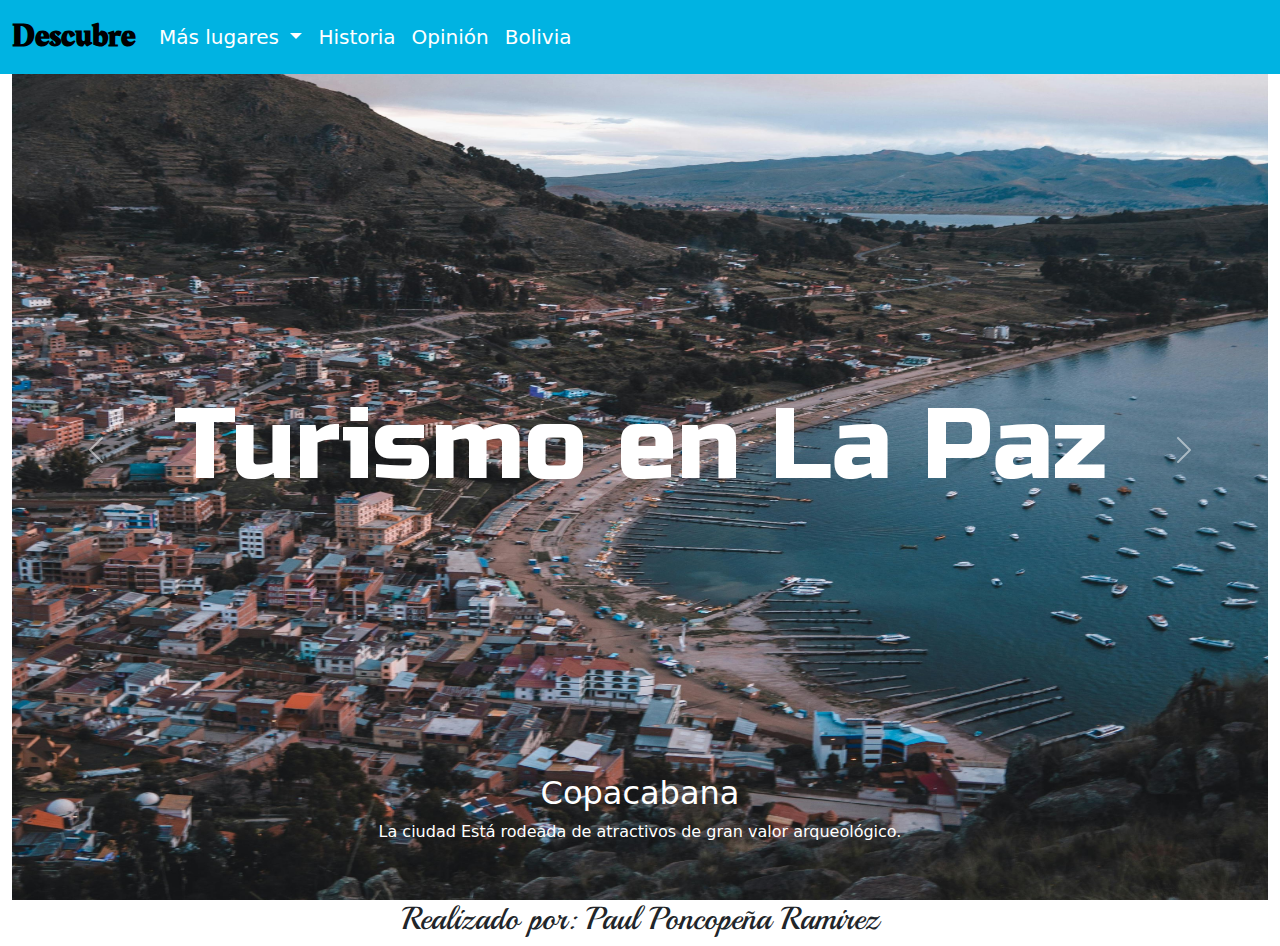
<file: index.html>
<!DOCTYPE html>
<html lang="en">
<head>
    <meta charset="UTF-8">
    <meta name="viewport" content="width=device-width, initial-scale=1.0">
    <link rel="stylesheet" href="styles/style.css">
    <link rel="stylesheet" href="https://cdn.jsdelivr.net/npm/bootstrap@5.2.3/dist/css/bootstrap.min.css">

    <link rel="preconnect" href="https://fonts.googleapis.com">
    <link rel="preconnect" href="https://fonts.gstatic.com" crossorigin>
    <link href="https://fonts.googleapis.com/css2?family=Russo+One&display=swap" rel="stylesheet">

    <link rel="preconnect" href="https://fonts.googleapis.com">
    <link rel="preconnect" href="https://fonts.gstatic.com" crossorigin>
    <link href="https://fonts.googleapis.com/css2?family=Rakkas&display=swap" rel="stylesheet">

    <link rel="preconnect" href="https://fonts.googleapis.com">
    <link rel="preconnect" href="https://fonts.gstatic.com" crossorigin>
    <link href="https://fonts.googleapis.com/css2?family=Playball&display=swap" rel="stylesheet">

    <title>Document</title>
</head>

<body>
    <div class="container-fluid">
      <div class="row">
        <nav class="navbar navbar-expand-lg fixed-top">
          <div class="container-fluid">
            <a class="navbar-brand rakkas-regular" href="index.html" style="color:black; font-size: 32px;">Descubre</a>
            <button class="navbar-toggler" type="button" data-bs-toggle="collapse" data-bs-target="#navbarNavAltMarkup" aria-controls="navbarNavAltMarkup" aria-expanded="false" aria-label="Toggle navigation">
              <span class="navbar-toggler-icon"></span>
            </button>
            <div class="collapse navbar-collapse" id="navbarNavAltMarkup">
              <div class="navbar-nav">

                <li class="nav-item dropdown">
                  <a class="nav-link dropdown-toggle" href="#" role="button" data-bs-toggle="dropdown" aria-expanded="false" style="color:white; font-size: 20px;">
                    Más lugares
                  </a>
                  <ul class="dropdown-menu">
                    <li><a class="dropdown-item" href="pags/pag2.html">Copacabana</a></li>
                    <li><a class="dropdown-item" href="#">Basílica de San Francisco</a></li>
                    <li><a class="dropdown-item" href="#">Coroico</a></li>
                  </ul>
                </li>

                <a class="nav-link" href="#" style="color:white; font-size: 20px;">Historia</a>
                <a class="nav-link" href="#" style="color:white; font-size: 20px;">Opinión</a>
                <a class="nav-link" href="#" style="color:white; font-size: 20px;">Bolivia</a>
                
              </div>
            </div>
          </div>
        </nav>
      </div>

      <div class="row">
        <div class="position-absolute top-50 start-50 translate-middle text-center" style="z-index: 1;">
          <h1 class="russo-one-regular" style="color:white;">Turismo en La Paz</h1>
        </div>
        
        <div id="carouselExampleControls" class="carousel slide" data-bs-ride="carousel" data-bs-interval="6000">
          <div class="carousel-inner">
            <div class="carousel-item active">
              <img src="img/copa.jpg" class="d-block w-100" alt="...">
              <div class="carousel-caption d-md-block">
                <h2>Copacabana</h2>
                <p>La ciudad Está rodeada de atractivos de gran valor arqueológico.</p>
              </div>
            </div>
            <div class="carousel-item">
              <img src="img/sanZfrancisco.jpg" class="d-block w-100" alt="...">
              <div class="carousel-caption d-md-block">
                <h2>Basílica de San Francisco</h2>
                <p>Es un templo católico bajo la advocación de San Francisco de Asís.</p>
              </div>
            </div>
            <div class="carousel-item">
              <img src="img/Coroico.jpg" class="d-block w-100" alt="...">
              <div class="carousel-caption d-md-block">
                <h2>Coroico</h2>
                <p>A menos de 3 horas de La Paz está Coroico en Nor Yungas.</p>
              </div>
            </div>
          </div>
          <button class="carousel-control-prev" type="button" data-bs-target="#carouselExampleControls" data-bs-slide="prev">
            <span class="carousel-control-prev-icon" aria-hidden="true"></span>
            <span class="visually-hidden">Previous</span>
          </button>
          <button class="carousel-control-next" type="button" data-bs-target="#carouselExampleControls" data-bs-slide="next">
            <span class="carousel-control-next-icon" aria-hidden="true"></span>
            <span class="visually-hidden">Next</span>
          </button>
        </div>
      </div>

      <div class="container-fluid" id="footer">
        <div class="row">
          <h2 class="playball-regular">Realizado por: Paul Poncopeña Ramirez</h2>
        </div>
      </div>

    </div>
    <script src="https://cdn.jsdelivr.net/npm/bootstrap@5.2.3/dist/js/bootstrap.bundle.min.js"></script>
</body>
</html>
</file>
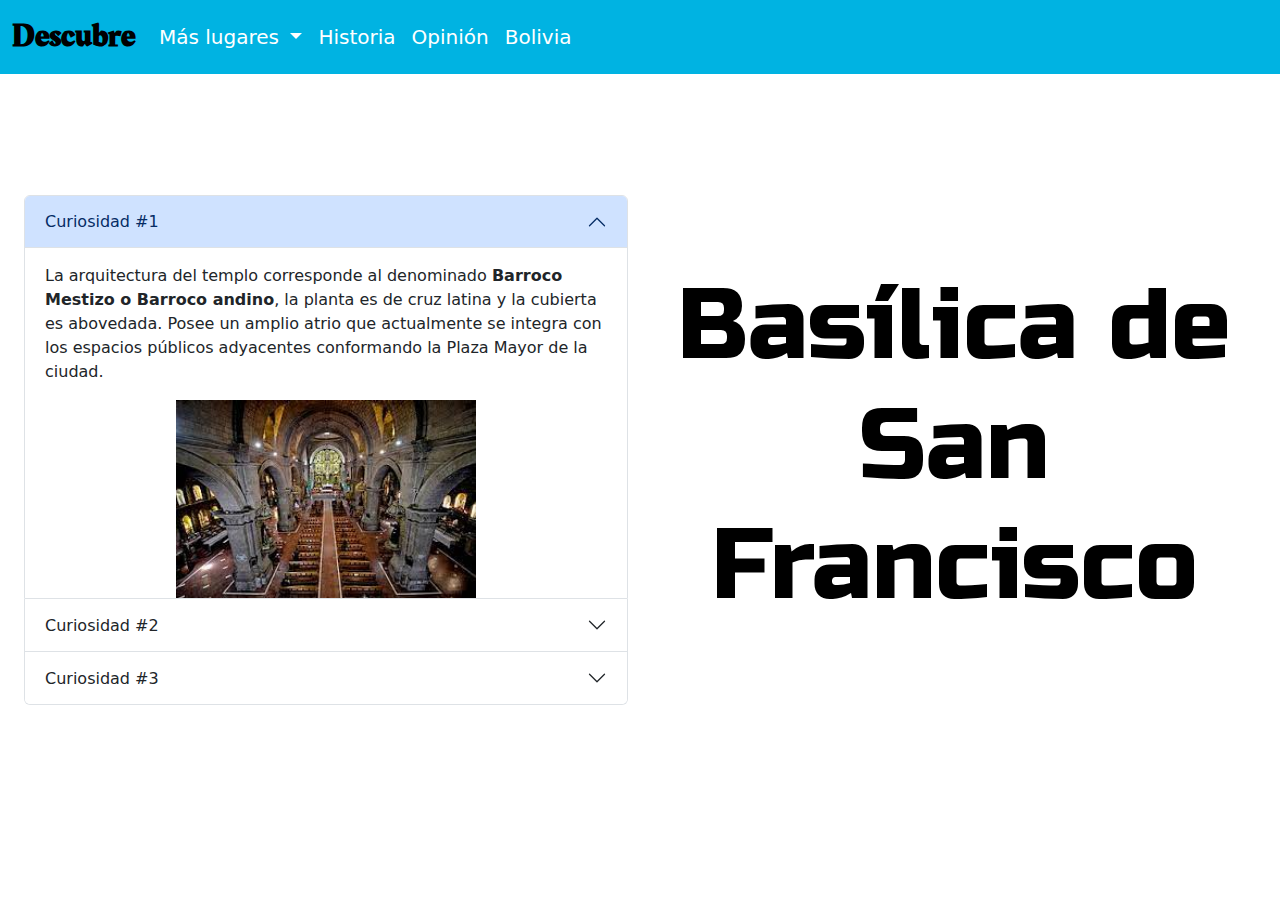
<file: pags/pag3.html>
<!DOCTYPE html>
<html lang="en">
<head>
    <meta charset="UTF-8">
    <meta name="viewport" content="width=device-width, initial-scale=1.0">
    <link rel="stylesheet" href="../styles/style.css">
    <link rel="stylesheet" href="https://cdn.jsdelivr.net/npm/bootstrap@5.2.3/dist/css/bootstrap.min.css">

    <link rel="preconnect" href="https://fonts.googleapis.com">
    <link rel="preconnect" href="https://fonts.gstatic.com" crossorigin>
    <link href="https://fonts.googleapis.com/css2?family=Russo+One&display=swap" rel="stylesheet">

    <link rel="preconnect" href="https://fonts.googleapis.com">
    <link rel="preconnect" href="https://fonts.gstatic.com" crossorigin>
    <link href="https://fonts.googleapis.com/css2?family=Rakkas&display=swap" rel="stylesheet">

    <link rel="preconnect" href="https://fonts.googleapis.com">
    <link rel="preconnect" href="https://fonts.gstatic.com" crossorigin>
    <link href="https://fonts.googleapis.com/css2?family=Playball&display=swap" rel="stylesheet">

    <title>Document</title>
</head>

<body>
    <div class="container-fluid">
        <div class="row">
            <nav class="navbar navbar-expand-lg fixed-top">
                <div class="container-fluid">
                    <a class="navbar-brand rakkas-regular" href="../index.html" style="color:black; font-size: 32px;">Descubre</a>
                    <button class="navbar-toggler" type="button" data-bs-toggle="collapse" data-bs-target="#navbarNavAltMarkup" aria-controls="navbarNavAltMarkup" aria-expanded="false" aria-label="Toggle navigation">
                        <span class="navbar-toggler-icon"></span>
                    </button>
                    <div class="collapse navbar-collapse" id="navbarNavAltMarkup">
                        <div class="navbar-nav">
                            <li class="nav-item dropdown">
                                <a class="nav-link dropdown-toggle" href="#" role="button" data-bs-toggle="dropdown" aria-expanded="false" style="color:white; font-size: 20px;">
                                    Más lugares
                                </a>
                                <ul class="dropdown-menu">
                                    <li><a class="dropdown-item" href="pag2.html">Copacabana</a></li>
                                    <li><a class="dropdown-item" href="pag3.html">Basílica de San Francisco</a></li>
                                    <li><a class="dropdown-item" href="pag4.html">Coroico</a></li>
                                </ul>
                            </li>
                            <a class="nav-link" href="#" style="color:white; font-size: 20px;">Historia</a>
                            <a class="nav-link" href="#" style="color:white; font-size: 20px;">Opinión</a>
                            <a class="nav-link" href="#" style="color:white; font-size: 20px;">Bolivia</a>
                        </div>
                    </div>
                </div>
            </nav>
        </div>

        <div class="container-fluid">
            <div class="row">
                
                <div class="col-lg-6 d-flex justify-content-center align-items-center" style="height: 100vh;">
                    <div class="accordion" id="accordionExample">
                        <div class="accordion-item">
                          <h2 class="accordion-header" id="headingOne">
                            <button class="accordion-button" type="button" data-bs-toggle="collapse" data-bs-target="#collapseOne" aria-expanded="true" aria-controls="collapseOne">
                              Curiosidad #1
                            </button>
                          </h2>
                          <div id="collapseOne" class="accordion-collapse collapse show" aria-labelledby="headingOne" data-bs-parent="#accordionExample">
                            <div class="accordion-body">
                                La arquitectura del templo corresponde al denominado <strong>Barroco Mestizo o Barroco andino</strong>, la planta es de cruz latina y la cubierta es abovedada. Posee un amplio atrio que actualmente se integra con los espacios públicos adyacentes conformando la Plaza Mayor de la ciudad.
                            </div>
                            <div style="text-align: center;">
                                <img src="[data-uri]" alt="" style="display: block; margin: 0 auto; width: 300px; height: auto;">
                            </div>                        
                          </div>
                        </div>
                        <div class="accordion-item">
                          <h2 class="accordion-header" id="headingTwo">
                            <button class="accordion-button collapsed" type="button" data-bs-toggle="collapse" data-bs-target="#collapseTwo" aria-expanded="false" aria-controls="collapseTwo">
                              Curiosidad #2
                            </button>
                          </h2>
                          <div id="collapseTwo" class="accordion-collapse collapse" aria-labelledby="headingTwo" data-bs-parent="#accordionExample">
                            <div class="accordion-body">
                                Cerca del camino permanecen grandes rocas labradas en forma de asientos, el lugar se conoce como el tribunal del Inca.
                            </div>
                          </div>
                        </div>
                        <div class="accordion-item">
                          <h2 class="accordion-header" id="headingThree">
                            <button class="accordion-button collapsed" type="button" data-bs-toggle="collapse" data-bs-target="#collapseThree" aria-expanded="false" aria-controls="collapseThree">
                              Curiosidad #3
                            </button>
                          </h2>
                          <div id="collapseThree" class="accordion-collapse collapse" aria-labelledby="headingThree" data-bs-parent="#accordionExample">
                            <div class="accordion-body">
                                En el poblado de Sampaya al norte de la Península de Copacabana, se descubre una de las más notables muestras de la arquitectura precolombina.
                            </div>
                          </div>
                        </div>
                      </div>
                </div>
                <div class="col-lg-6 d-flex justify-content-center align-items-center" style="height: 100vh;">
                    <h1 class="russo-one-regular" style="color: black;">Basílica de San Francisco</h1>   
                </div>
            </div>
        </div>

    </div>

    <script src="https://cdn.jsdelivr.net/npm/bootstrap@5.2.3/dist/js/bootstrap.bundle.min.js"></script>
</body>
</html>
</file>
<file: styles/style.css>
body{
    background-color: red;
}

h1,h2 {
    text-align: center;
}
img{
    width: auto;
    height: 100vh;
}


nav{
    background-color: #00b3e2;
}

.navbar{
    position: fixed;
    top: 0;
}

.russo-one-regular {
    font-family: "Russo One", sans-serif;
    font-weight: 400;
    font-style: normal;
    font-size: 100px;
}

.playball-regular {
    font-family: "Playball", cursive;
    font-weight: 400;
    font-style: normal;
}

.rakkas-regular {
    font-family: "Rakkas", serif;
    font-weight: 700;
    font-style: normal;
}
</file>
